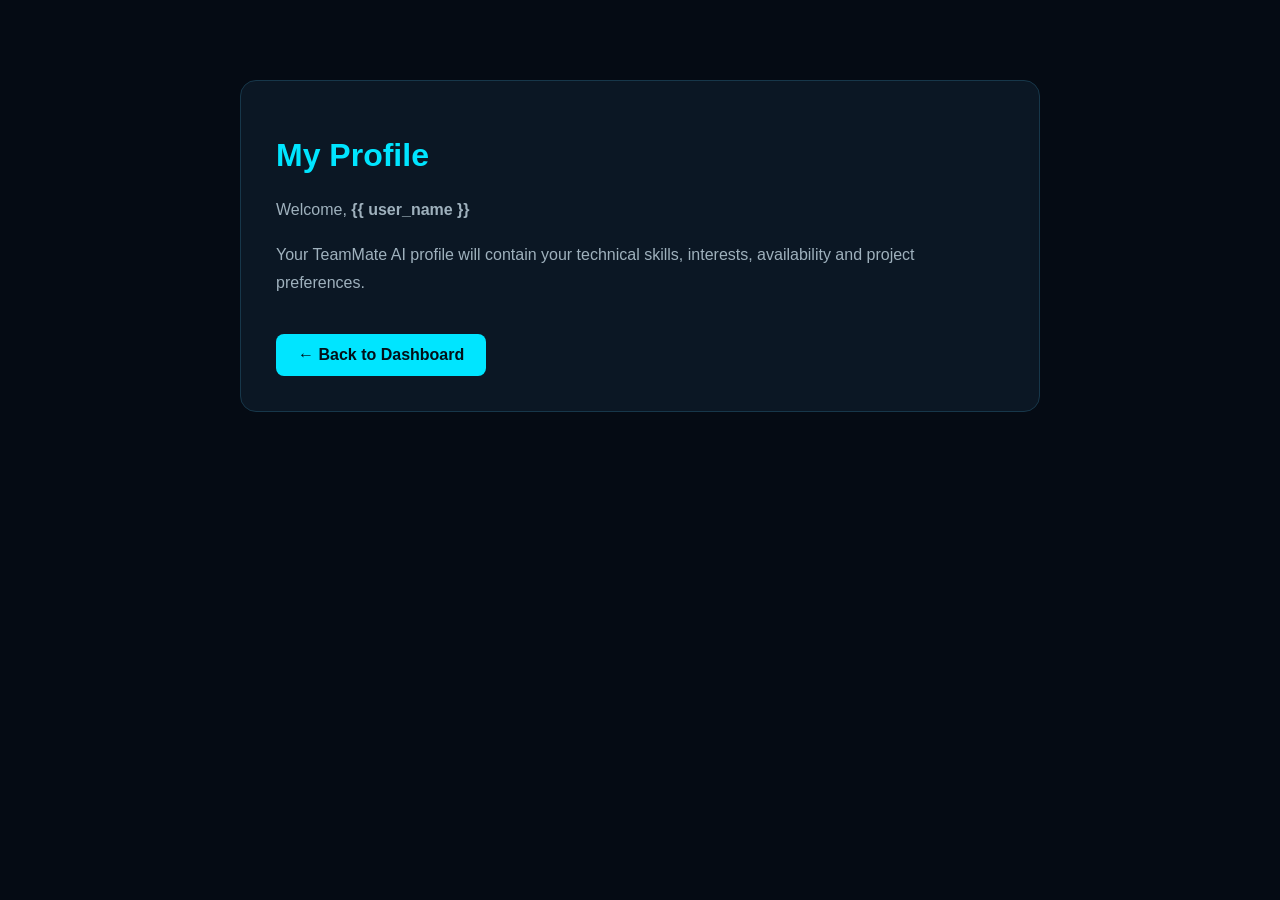
<file: templates/profile.html>
<!DOCTYPE html>
<html lang="en">
<head>
    <meta charset="UTF-8">
    <meta name="viewport" content="width=device-width, initial-scale=1.0">

    <title>My Profile | TeamMate AI</title>

    <style>
        body {
            margin: 0;
            font-family: Arial, sans-serif;
            background: #050b14;
            color: white;
        }

        .container {
            width: 90%;
            max-width: 800px;
            margin: 80px auto;
        }

        .card {
            background: #0b1724;
            border: 1px solid #17374a;
            border-radius: 16px;
            padding: 35px;
        }

        h1 {
            color: #00e5ff;
        }

        p {
            color: #9fb1bd;
            line-height: 1.8;
        }

        .back {
            display: inline-block;
            margin-top: 20px;
            padding: 12px 22px;
            background: #00e5ff;
            color: #031018;
            text-decoration: none;
            border-radius: 8px;
            font-weight: bold;
        }
    </style>
</head>

<body>

    <div class="container">

        <div class="card">

            <h1>My Profile</h1>

            <p>
                Welcome,
                <strong>{{ user_name }}</strong>
            </p>

            <p>
                Your TeamMate AI profile will contain your
                technical skills, interests, availability and
                project preferences.
            </p>

            <a href="/dashboard" class="back">
                ← Back to Dashboard
            </a>

        </div>

    </div>

</body>
</html>
</file>
